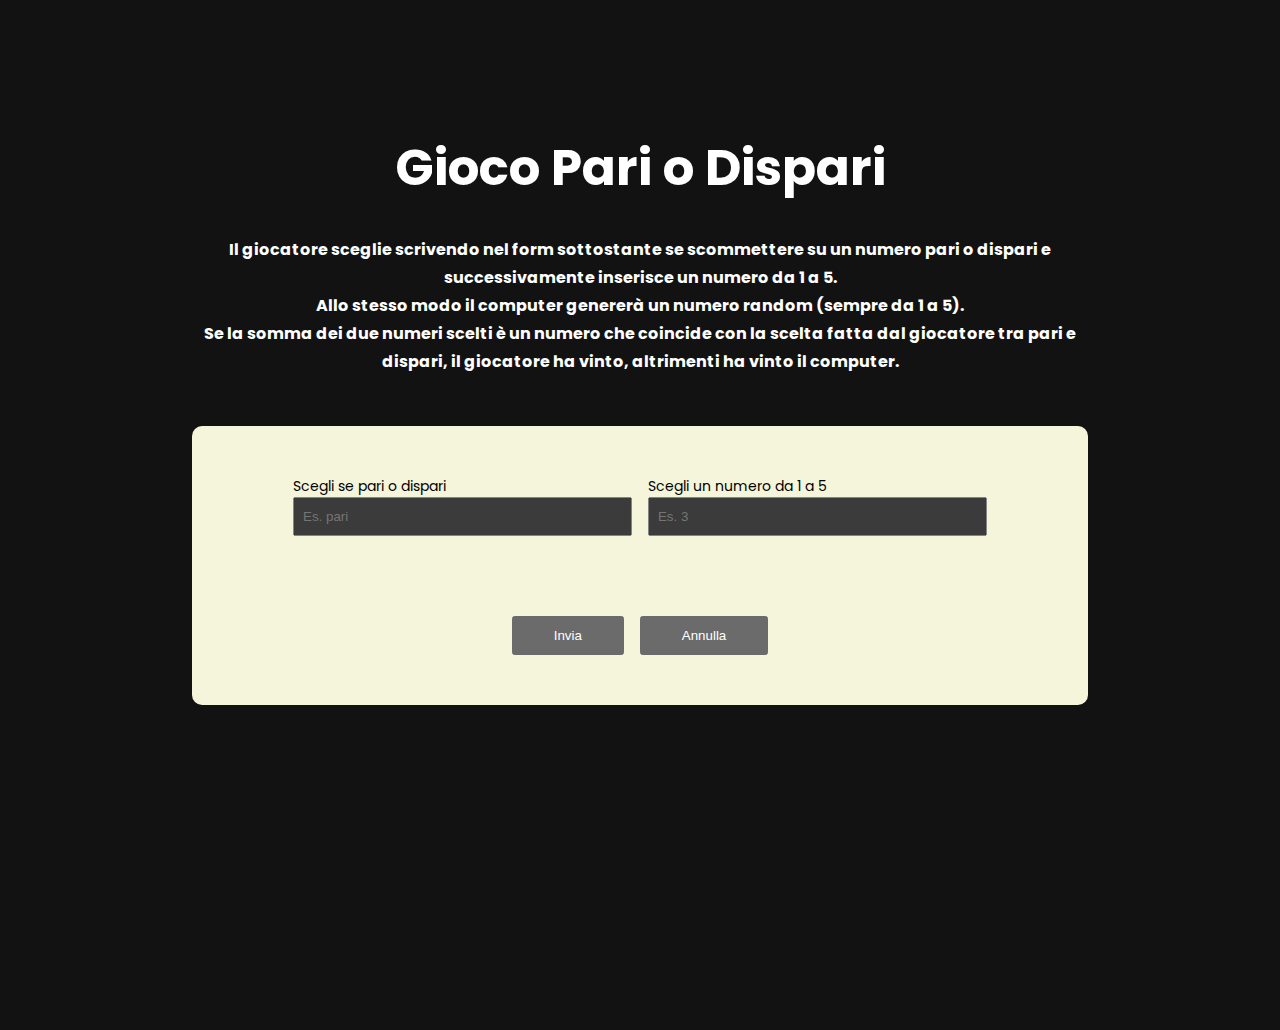
<file: js-pariedispari/index.html>
<!DOCTYPE html>
<html lang="en">
<head>
    <meta charset="UTF-8">
    <meta name="viewport" content="width=device-width, initial-scale=1.0">
    <link rel="preconnect" href="https://fonts.googleapis.com">
    <link rel="preconnect" href="https://fonts.gstatic.com" crossorigin>
    <link href="https://fonts.googleapis.com/css2?family=Poppins:ital,wght@0,300;0,400;0,500;0,600;0,700;1,300;1,400;1,500;1,600&display=swap" rel="stylesheet">
    <link rel="stylesheet" href="css/style.css">
    <title>Esercizio 26 - Pari o Dispari - JavaScript</title>
</head>
<body>

    <div class="container">
        <!-- Title -->
        <h1>Gioco Pari o Dispari</h1>
        <!-- Subtitle -->
        <div class="subtitle">
            <h3>Il giocatore sceglie scrivendo nel form sottostante se scommettere su un numero pari o dispari e successivamente inserisce un numero da 1 a 5. <br> Allo stesso modo il computer genererà un numero random (sempre da 1 a 5). <br> Se la somma dei due numeri scelti è un numero che coincide con la scelta fatta dal giocatore tra pari e dispari, il giocatore ha vinto, altrimenti ha vinto il computer.</h3>
        </div>
        <!-- First Box -->
        <div id="box">
            <div class="input-box">
                <div class="first-input">
                    <label for="numero">Scegli se pari o dispari</label>
                    <input type="text" id="puntata-user" placeholder="Es. pari">
                </div>
                <div class="second-input">
                    <label for="numero">Scegli un numero da 1 a 5</label>
                    <input type="text" id="numero-user" placeholder="Es. 3">
                </div>
            </div>

            <div class="button-box">
                <button id="submit">Invia</button>
                <button id="delete">Annulla</button>
            </div>
        </div>

        <!-- Second Box -->
        <div id="result-box" class="d-none">
            <div class="result-content">
                <div id="random-number"></div>
                <div id="final-result"></div>
            </div>
        </div>
    </div>
    
    <script type="text/javascript" src="js/script.js"></script>
</body>
</html>
</file>
<file: js-pariedispari/css/style.css>
/* Stili Generali */
* {
    margin: 0;
    padding: 0;
    box-sizing: border-box;
}

:root {
    font-family: 'Poppins', sans-serif;
    font-size: 14px;
    color-scheme: dark;
}

/* Stili Main */
.container {
    height: 100vh;
}

h1 {
    text-align: center;
    margin-top: 130px;
    font-size: 50px;
}

h3 {
    font-size: 16px;
    text-align: center;
    line-height: 2rem;
}

.subtitle {
    width: 70%;
    margin: 0 auto;
    margin-top: 30px;
}

#box, #result-box {
    width: 70%;
    margin: 0 auto;
    margin-top: 50px;
    background-color: beige;
    padding: 50px;
    border-radius: 10px;
}

.input-box, .button-box {
    display: flex;
    justify-content: center;
    gap: 2%;
}

input {
    padding: 10px 150px 10px 8px;
    display: block;
}

label {
    color: black;
    display: block;
}

.button-box {
    margin-top: 80px;
}

button {
    padding: 10px 40px;
    cursor: pointer;
}

#random-number, #final-result {
    color: black;
}

.d-none {
    display: none;
}
</file>
